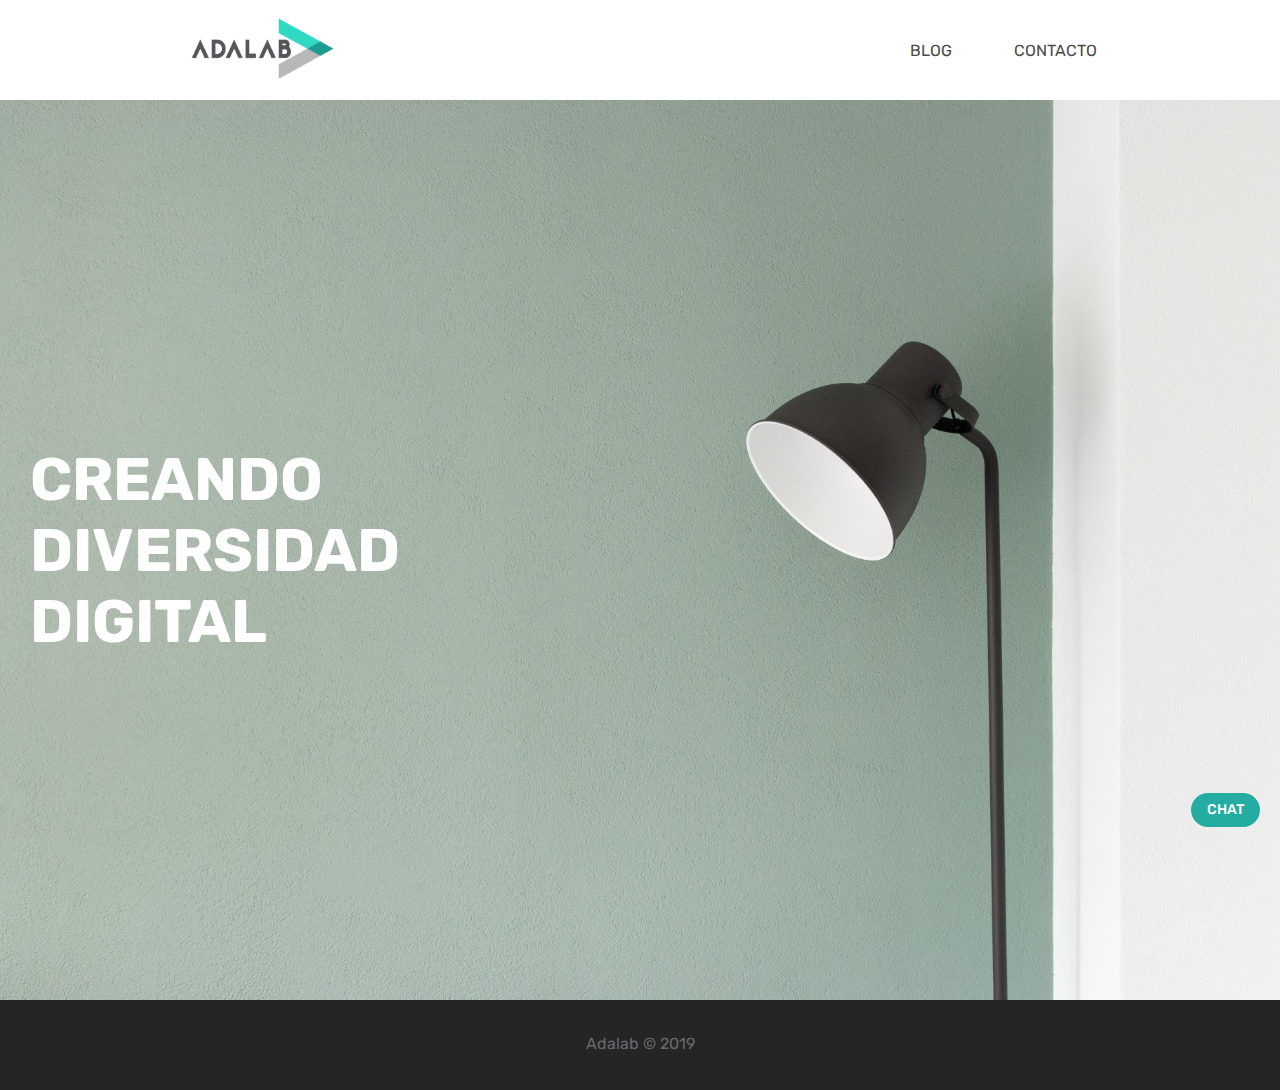
<file: docs/index.html>
<!DOCTYPE html>
<html lang="es">
    
    <head>
        <meta charset="UTF-8">
        <title>Mi prueba de reevaluacion</title>
        <link rel="icon" href="favicon.png" />
        <link href="https://fonts.googleapis.com/css?family=Rubik:400,700" rel="stylesheet">
        <link rel="stylesheet" href="assets/css/main.css">
    </head>
    
    <body class="page">
        <header>
            <div class="header_menu">
                <nav class="header">
                    <div class="logo"> <a class="adalab_link" href="http://www.adalab.es"><img src="assets/images/logo-adalab.png" alt="Go to Adalab main page" class="logo_adalab"></a>

                    </div>
                    <ul class="menu">
                        <li class="blog link"> <a class="menu_link" href="https://medium.com/adalab">blog</a>

                        </li>
                        <li class="contact link"> <a class="menu_link" href="https://adalab.es/contacto/">contacto</a>

                        </li>
                    </ul>
                </nav>
            </div>
        </header>
        <main>
            <div class="main_content">
                 <h1 class="title">creando diversidad digital</h1>

            </div>
        </main>
        <footer>
            <div class="footer"> <a href="" class="button">chat</a>

                <p class="copy">Adalab © 2019</p>
            </div>
        </footer>
    </body>

</html>
</file>
<file: docs/assets/css/main.css>
.page {margin: 0;height: 100%;-webkit-box-sizing: border-box;box-sizing: border-box;}.header_menu {width: 100%;display: -webkit-box;display: -ms-flexbox;display: flex;-webkit-box-pack: center;-ms-flex-pack: center;justify-content: center;-webkit-box-sizing: border-box;box-sizing: border-box;position: fixed;top: 0;left: 0;background-color: #fff;}.header {max-width: 155px;height: 112px;display: -webkit-box;display: -ms-flexbox;display: flex;-webkit-box-orient: vertical;-webkit-box-direction: normal;-ms-flex-direction: column;flex-direction: column;-webkit-box-align: center;-ms-flex-align: center;align-items: center;}.menu {display: grid;grid-template-columns: 1fr 1fr;list-style: none;padding: 0 5px;margin: 0 0 13px 0;}.logo_adalab {height: 60px;width: 155px;padding: 10px 0;}.menu_link {font-family: Rubik;font-size: 16px;text-decoration: none;text-transform: uppercase;color: #4a4a4a;-webkit-transition: color linear .5s, -webkit-text-decoration linear .5s;transition: color linear .5s, -webkit-text-decoration linear .5s;transition: color linear .5s, text-decoration linear .5s;transition: color linear .5s, text-decoration linear .5s, -webkit-text-decoration linear .5s;}.menu_link:hover {color: #32decf;text-decoration: underline;}.blog {grid-column: 1/2;}.contact {grid-column: 2/3;}.main_content {margin-top: 112px;min-height: 100vh;display: -webkit-box;display: -ms-flexbox;display: flex;-webkit-box-pack: start;-ms-flex-pack: start;justify-content: flex-start;-webkit-box-align: center;-ms-flex-align: center;align-items: center;background-image: url(../images/david-van-dijk-255503-unsplash.jpg);background-size: cover;background-position: 67%;padding-left: 20px;}.title {font-family: Rubik;font-size: 30px;font-weight: bold;color: #fff;text-transform: uppercase;width: 161px;}.footer {height: 90px;background-color: #252525;}.copy {font-family: Rubik;font-size: 16px;color: #676a6d;text-align: center;margin: 0;padding-top: 34px;}.button {font-family: Rubik;font-size: 14px;font-weight: 500;text-align: right;color: #fff;display: block;width: 69px;height: 34px;background-color: #24aca2;text-transform: uppercase;text-decoration: none;border-radius: 17px;padding: 8px 16px;-webkit-box-sizing: border-box;box-sizing: border-box;position: fixed;right: 20px;bottom: 73px;z-index: 1;}@media all and (min-width: 768px) {.header {min-width: 708px;height: 100px;-webkit-box-orient: horizontal;-webkit-box-direction: normal;-ms-flex-direction: row;flex-direction: row;-webkit-box-pack: justify;-ms-flex-pack: justify;justify-content: space-between;}.menu {grid-gap: 21px;margin: 0;}.logo_adalab {padding: 20px 0;}.main_content {background-position: 60%;padding-left: 30px;margin-top: 100px;}.title {font-size: 60px;width: 322px;}}@media all and (min-width: 1024px) {.header {min-width: 924px;}.main_content {padding-left: 30px;min-width: 924px;background-position: 74%;}}
</file>
